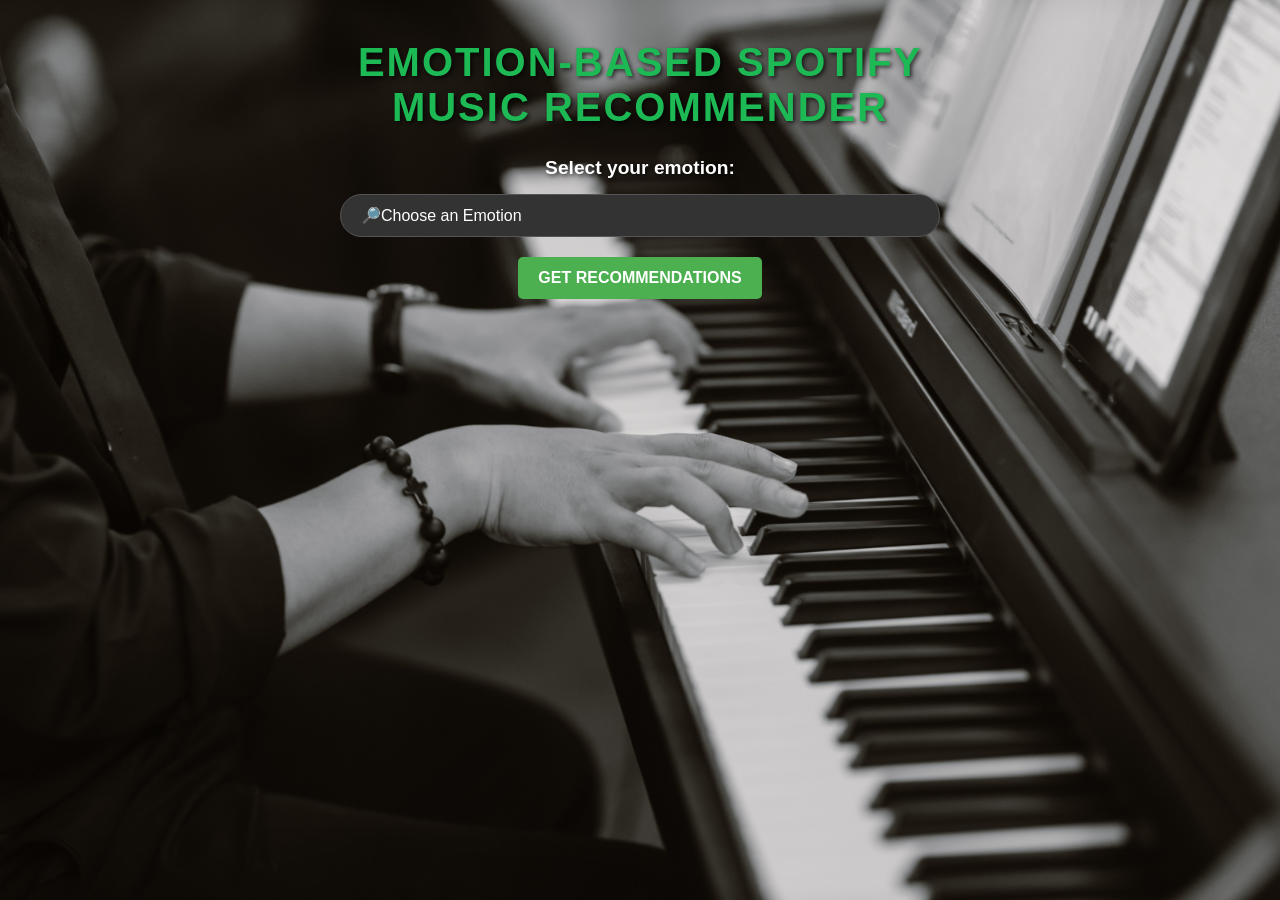
<file: frontend/index.html>
<!DOCTYPE html>
<html lang="en">
<head>
    <meta charset="UTF-8">
    <meta name="viewport" content="width=device-width, initial-scale=1">
    <title>Emotion-Based Spotify Music Recommender</title>
    <link rel="stylesheet" href="styles.css">
    <link rel="icon" href="images/favicon.ico" type="image/x-icon">
</head>
<body>
    <div class="container">
        <h1>Emotion-Based Spotify Music Recommender</h1>

        <label for="emotion">Select your emotion:</label>
        <select id="emotion">
            <option value="" selected disabled>🔎Choose an Emotion</option>
            <option value="Happy">😊 Happy</option>
            <option value="Sad">😢 Sad</option>
            <option value="Angry">😡 Angry</option>
            <option value="Excited">🤩 Excited</option>
            <option value="Relaxed">😌 Relaxed</option>
            <option value="Bored">😑 Bored</option>
            <option value="Neutral">😐 Neutral</option>
        </select>

        <button id="getRecommendations">Get Recommendations</button>

        <div id="error" class="error"></div>

        <!-- Carousel Wrapper -->
        <div class="carousel-container">
            <button class="scroll-btn left">&#8249;</button>
            <div class="recommendations" id="recommendations"></div>
            <button class="scroll-btn right">&#8250;</button>
        </div>
    </div>

    <script src="script.js"></script>
</body>
</html>
</file>
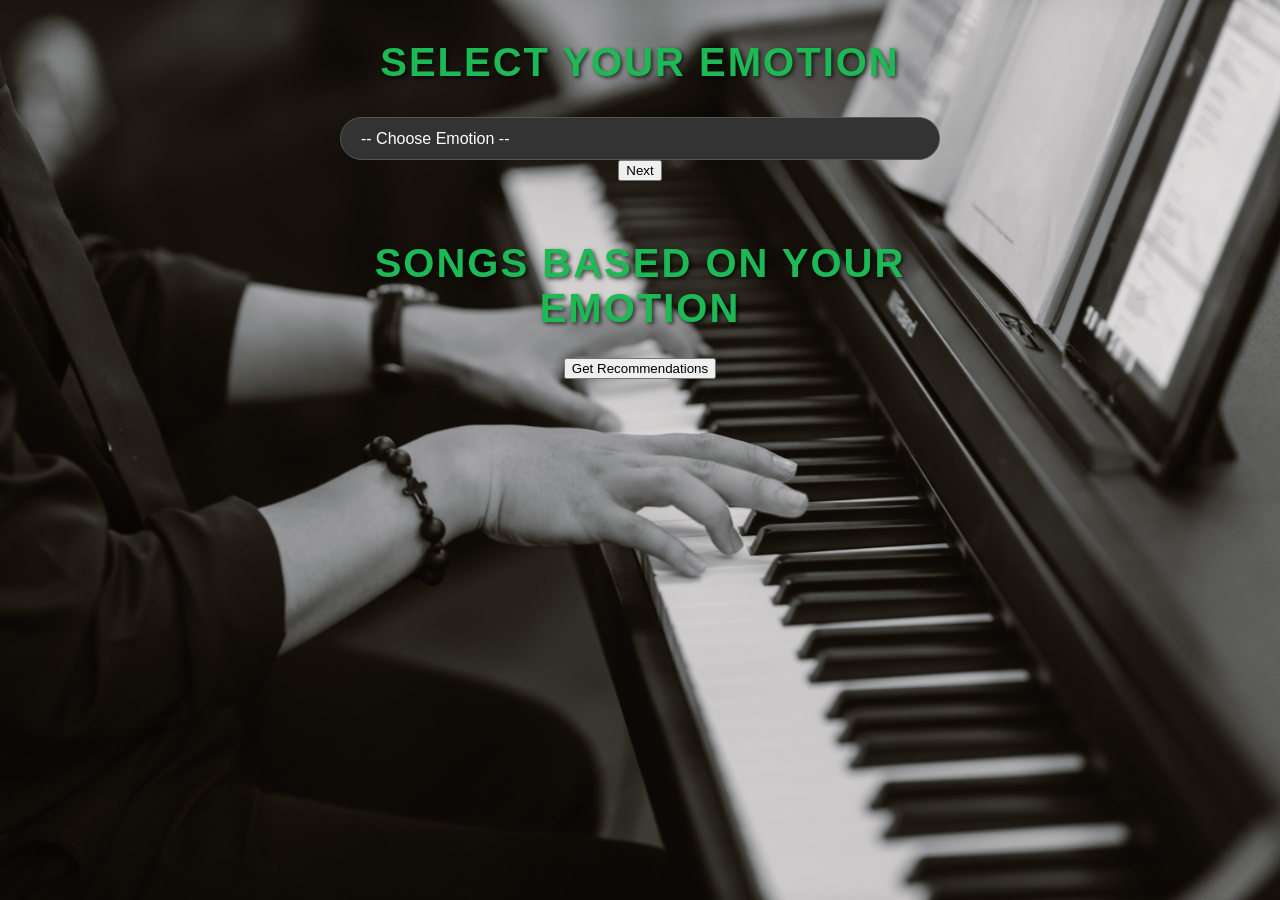
<file: frontend/emotion_selector.html>
<!DOCTYPE html>
<html lang="en">
<head>
  <meta charset="UTF-8" />
  <meta name="viewport" content="width=device-width, initial-scale=1" />
  <title>Emotion-Based Music Recommender</title>
  <link rel="stylesheet" href="styles.css" />
</head>
<body>
  <div class="container" id="step1">
    <h1>Select Your Emotion</h1>
    <select id="emotion">
      <option value="">-- Choose Emotion --</option>
      <option value="Happy">Happy</option>
      <option value="Sad">Sad</option>
      <option value="Angry">Angry</option>
      <option value="Excited">Excited</option>
      <option value="Relaxed">Relaxed</option>
      <option value="Bored">Bored</option>
      <option value="Neutral">Neutral</option>
    </select>
    <button onclick="nextStep()">Next</button>
  </div>

  <div class="container hidden" id="step2">
    <h1>Songs Based on Your Emotion</h1>
    <button onclick="getRecommendations()">Get Recommendations</button>
    <div class="error" id="error"></div>
    <div class="recommendations" id="recommendations"></div>
  </div>

  <script src="script.js"></script>
</body>
</html>
</file>
<file: frontend/styles.css>
/* General body styles */
body {
    margin: 0;
    padding: 0;
    font-family: Arial, sans-serif;
    background-image: url('images/piano background.jpg');
    background-size: cover;
    background-repeat: no-repeat;
    background-position: center center;
    background-attachment: fixed;
    height: 100vh;
    width: 100vw;
    color: #fff;
    background-color: #000;
    transition: background-color 0.3s ease;  /* Smooth background transition */
}

/* Heading styles */
h1 {
    text-align: center;
    color: #1db954;
    margin-top: 20px;
    font-size: 2.5rem;
    font-weight: bold;
    text-transform: uppercase;
    letter-spacing: 2px;
    text-shadow: 2px 2px 4px rgba(0, 0, 0, 0.7); /* Added text shadow */
}

/* Basic styling for the container */
.container {
    max-width: 600px;
    margin: 0 auto;
    padding: 20px;
    text-align: center;
}

/* Style for the label */
label[for="emotion"] {
    font-size: 1.2rem; /* Increase font size */
    font-weight: bold; /* Make the text bold */
    color: #fff; /* White color for contrast */
    margin-bottom: 10px;
    display: block; /* Block display to push the dropdown below */
    text-shadow: 2px 2px 4px rgba(0, 0, 0, 0.6); /* Add shadow for better visibility */
}

/* Style for the dropdown menu */
#emotion {
    background-color: #333;
    color: white;
    border: 1px solid #555;
    padding: 12px 20px;
    font-size: 16px;
    width: 100%;
    border-radius: 25px;
    appearance: none;
    outline: none;
    transition: background-color 0.3s ease;
    position: relative;
    margin-top: 5px; /* Add space above the dropdown */
}

/* Style for the search icon inside the dropdown */
#emotion::before {
    content: '\f002'; /* Font Awesome search icon */
    font-family: 'FontAwesome';
    position: absolute;
    left: 15px;
    top: 50%;
    transform: translateY(-50%);
    color: #aaa;
    font-size: 18px;
}

/* Style for the dropdown options */
#emotion option {
    background-color: #333;
    color: white;
}

/* Style for the button */
#getRecommendations {
    background-color: #4CAF50;
    color: white;
    border: none;
    padding: 12px 20px;
    font-size: 16px;
    cursor: pointer;
    border-radius: 5px;
    margin-top: 20px;
    transition: background-color 0.3s ease, transform 0.3s ease;
    display: inline-block;
    text-transform: uppercase;
    font-weight: bold; /* Added font weight for emphasis */
}

/* Hover effect for the button */
#getRecommendations:hover {
    background-color: #45a049;
    transform: scale(1.05);
}

/* Error message styling */
.error {
    color: red;
    margin-top: 10px;
}

/* Recommendations container */
.recommendations {
    display: flex;
    overflow-x: scroll;
    gap: 20px;
    padding: 20px;
    scroll-snap-type: x mandatory;
    position: relative;
    transition: transform 0.3s ease; /* Smooth scrolling */
}

/* Hide scrollbar for a clean look */
.recommendations::-webkit-scrollbar {
    display: none;
}

/* Individual track styling */
.track {
    min-width: 300px;
    max-width: 320px;
    height: 400px;
    background-color: #282828;
    border-radius: 10px;
    display: flex;
    flex-direction: column;
    align-items: center;
    padding: 10px;
    box-sizing: border-box;
    transition: transform 0.3s ease, box-shadow 0.3s ease;
    scroll-snap-align: start;
}

/* Hover effect on track */
.track:hover {
    transform: scale(1.05);
    box-shadow: 0 4px 10px rgba(0, 0, 0, 0.2);
}

/* Track cover styling */
.track-cover {
    width: 100%;
    height: 250px;
    border-radius: 8px;
    overflow: hidden;
    background-color: #444;
    display: flex;
    align-items: center;
    justify-content: center;
}

.track-cover img {
    width: 100%;
    height: 100%;
    object-fit: cover;
    border-radius: 8px;
}

/* Track info styling */
.track-info {
    color: white;
    text-align: center;
    display: flex;
    flex-direction: column;
    justify-content: flex-start;
    align-items: center;
    padding: 10px 0;
}

/* Track name styling */
.track-name {
    font-weight: bold;
    font-size: 1.1em;
    color: #1db954;
    text-decoration: none;
    margin-top: 10px;
    line-height: 1.2;
    min-height: 2.6em;
    overflow: hidden;
    text-overflow: ellipsis;
    display: -webkit-box;
    -webkit-line-clamp: 2;
    -webkit-box-orient: vertical;
}

/* Artist styling */
.track-artist {
    font-size: 0.9em;
    color: #b3b3b3;
    margin-top: 4px;
}

/* Track name hover effect */
.track-name:hover {
    text-decoration: underline;
}

/* Scroll buttons styling */
.scroll-btn {
    background-color: rgba(0, 0, 0, 0.5);
    color: white;
    padding: 10px;
    border-radius: 50%;
    font-size: 24px;
    cursor: pointer;
    position: absolute;
    top: 50%;
    transform: translateY(-50%);
    z-index: 1;
    transition: background-color 0.3s ease;
    display: none; /* Initially hidden */
}

/* Hover effect on scroll buttons */
.scroll-btn:hover {
    background-color: rgba(0, 0, 0, 0.7);
}

/* Left arrow positioning */
.scroll-btn.left {
    left: 10px;
}

/* Right arrow positioning */
.scroll-btn.right {
    right: 10px;
}

/* Show arrows on hover over recommendations */
.recommendations:hover .scroll-btn {
    display: block;
}

/* Smooth transition for showing recommendations */
.recommendations.show {
    opacity: 1;
    transform: translateY(0);
    transition: opacity 0.5s ease, transform 0.3s ease;
}

/* Loading spinner animation */
.spinner {
    border: 4px solid #f3f3f3;
    border-top: 4px solid #1db954;
    border-radius: 50%;
    width: 50px;
    height: 50px;
    animation: spin 1s linear infinite;
    margin: auto;
}

/* Spinner animation */
@keyframes spin {
    0% { transform: rotate(0deg); }
    100% { transform: rotate(360deg); }
}
</file>
